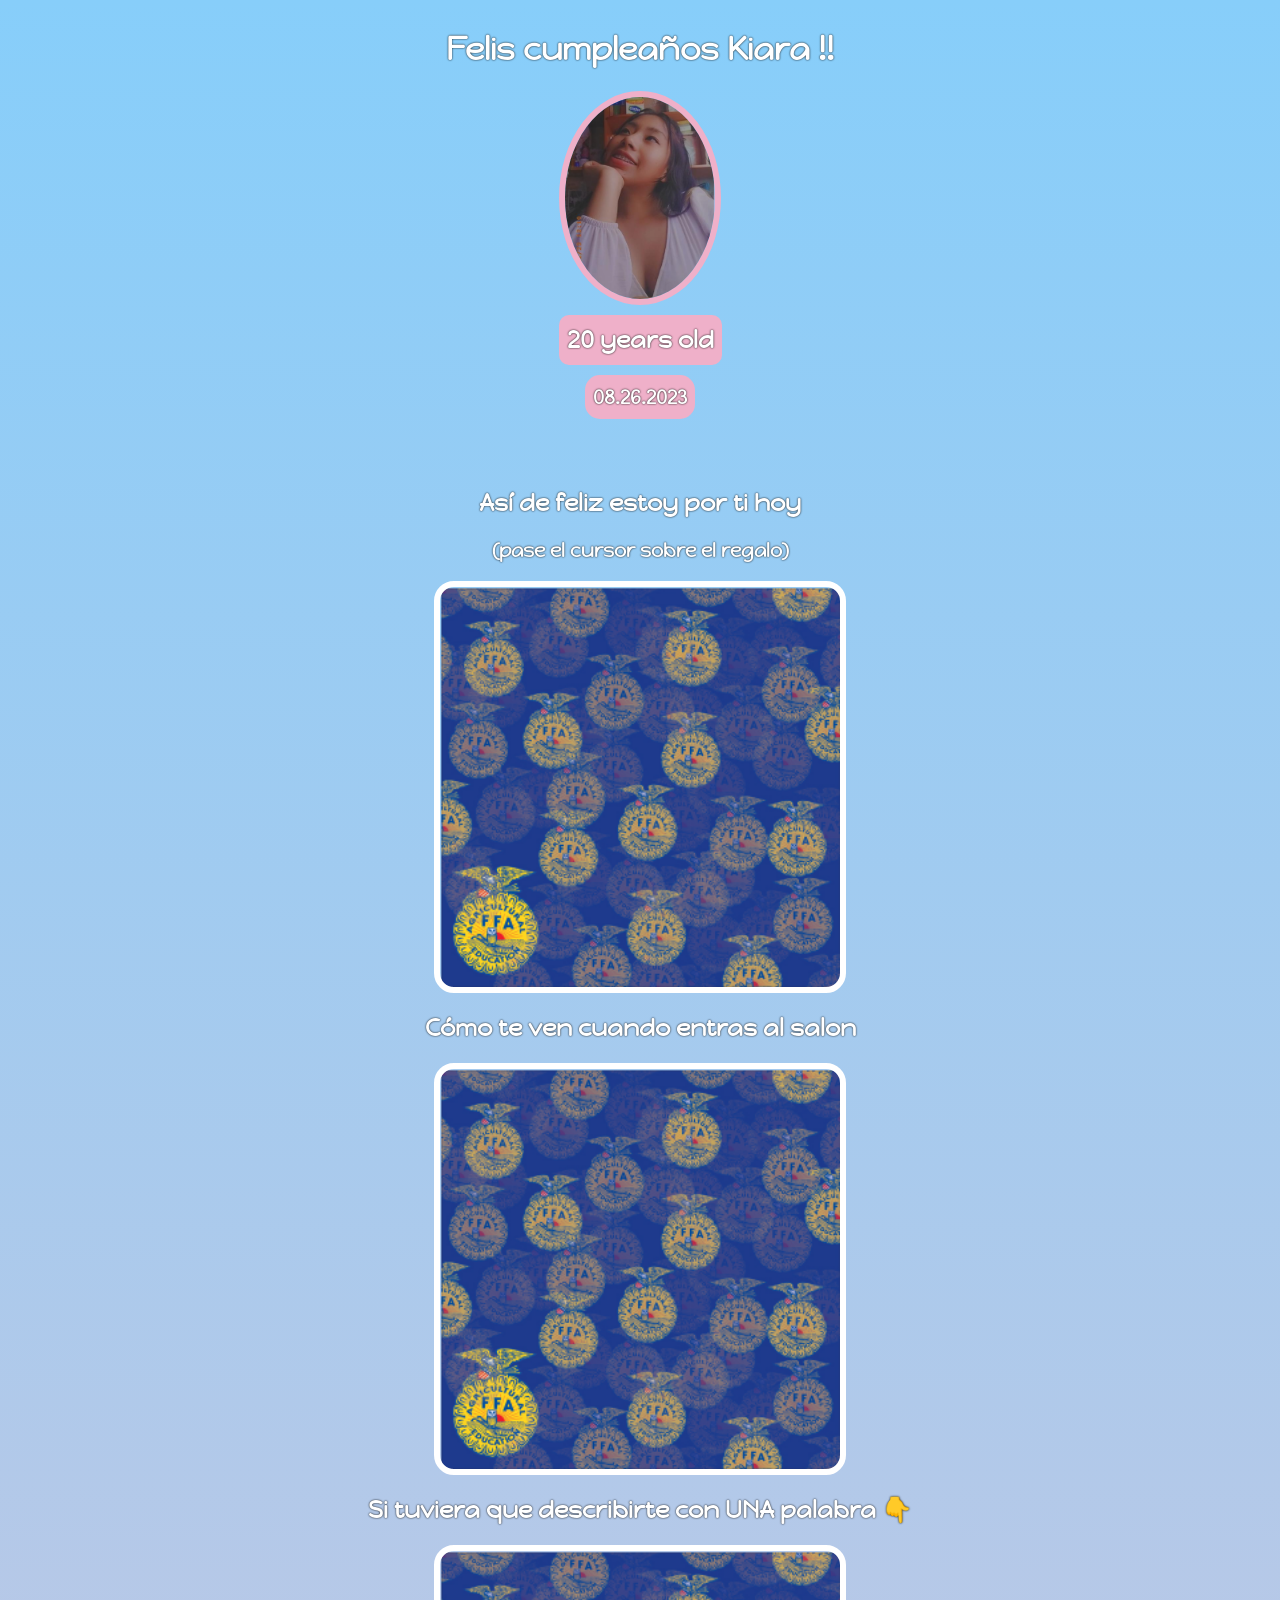
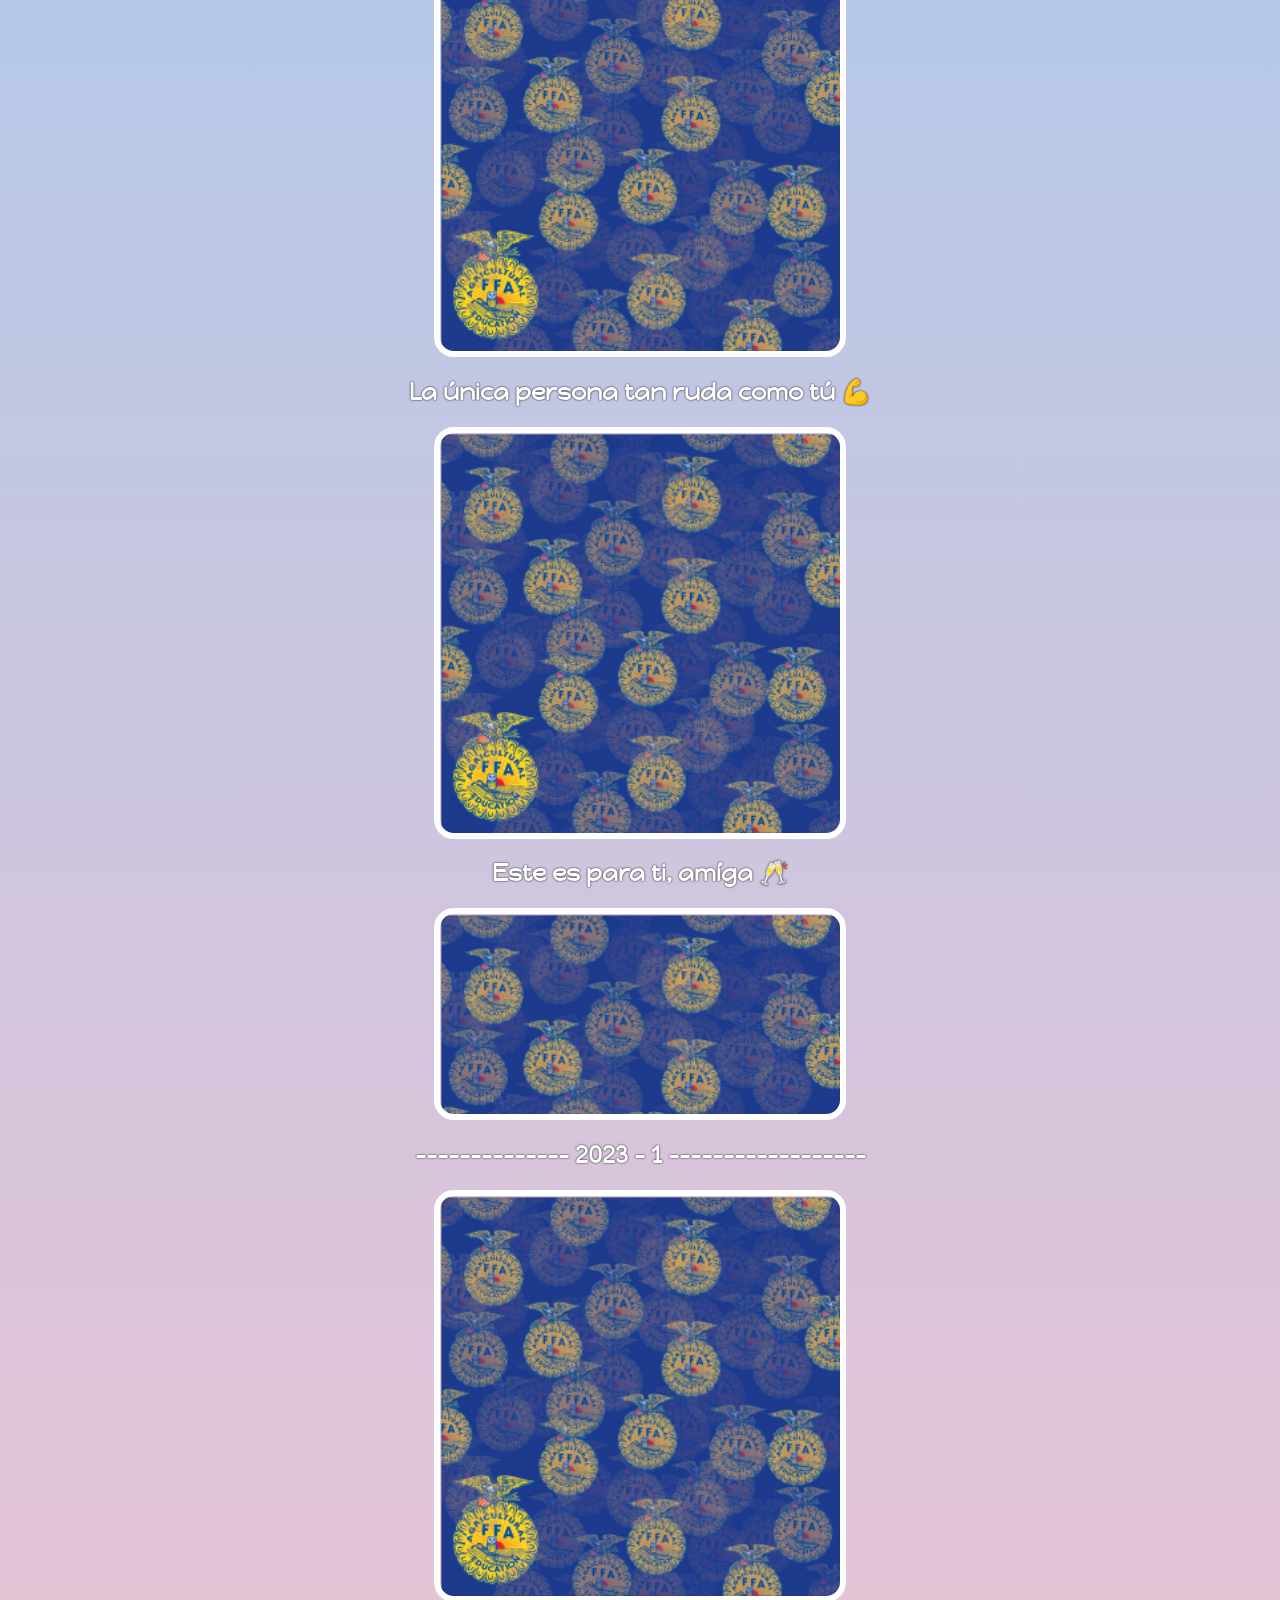
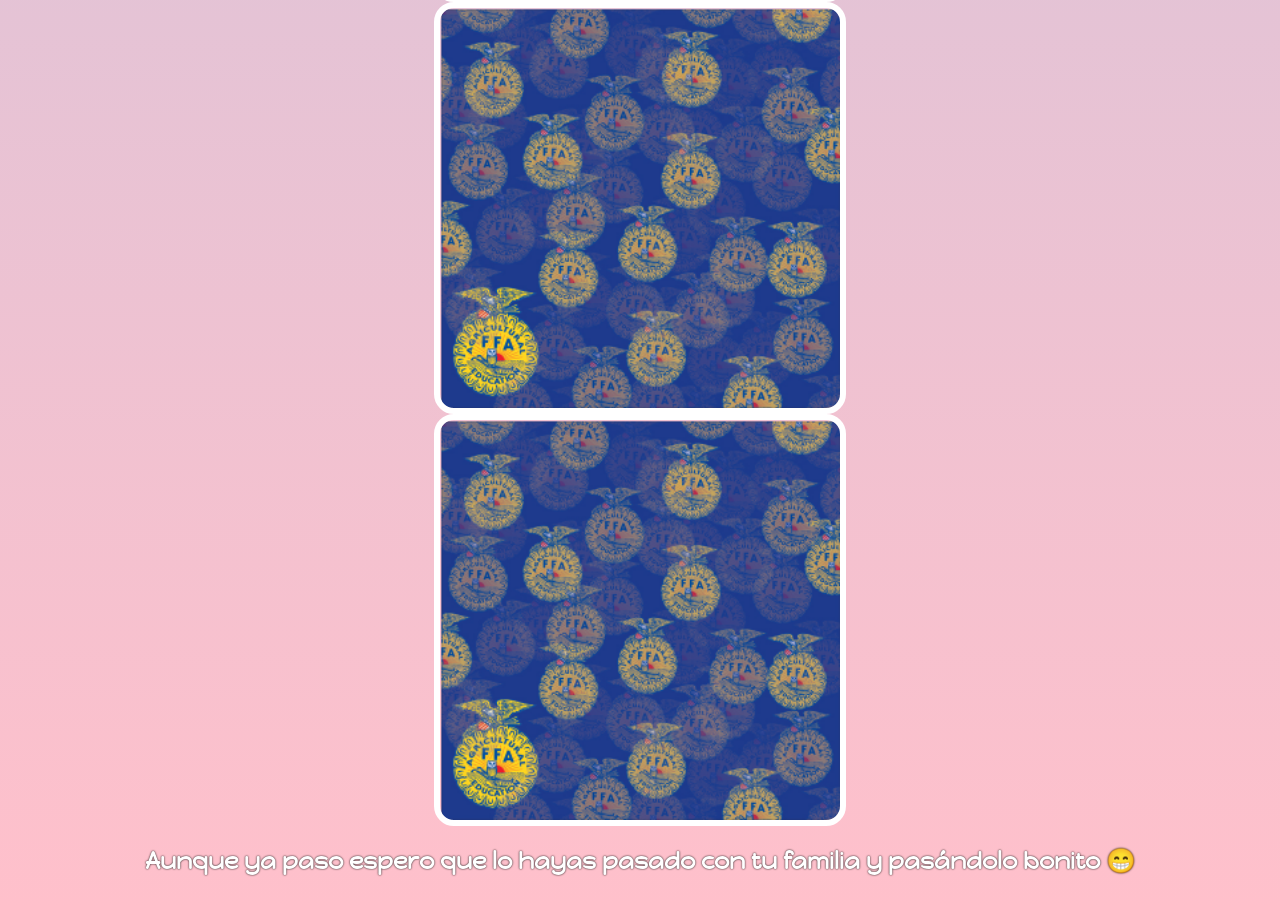
<file: index.html>
<html>
<!doctype html>
<html lang="en">
<head>
      <title>Birthday</title>
      <meta charset="utf-8">
      <link rel="stylesheet" href="CSS/style.css">
      <link rel="preconnect" href="https://fonts.googleapis.com">
      <link rel="preconnect" href="https://fonts.gstatic.com" crossorigin>
      <link href="https://fonts.googleapis.com/css2?family=Happy+Monkey&display=swap" rel="stylesheet">
</head>
   <body>
	  <div class="header">
      <h1>Felis cumpleaños Kiara !!</h1>
	    <img src="images/main.png" id="avater">
	    <h2 class="bday-age">20 years old</h2>
	     <h3 class="bday-date">08.26.2023</h3>
    </div>
        <div class="gift-section">
           <h2 class="gift-title">Así de feliz estoy por ti hoy</h2>
           <h3 class="gift-hint">(pase el cursor sobre el regalo)</h3>
           <div class="happy"></div>
        </div>    
        <div>
           <h2 class="gift-title">Cómo te ven cuando entras al salon</h2>
           <div class="diva"></div>
        </div>
        <div>
           <h2 class="gift-title">Si tuviera que describirte con UNA palabra 👇 </h2>
            <div class="genuis"></div>
        </div>
        <div>
           <h2 class="gift-title">La única persona tan ruda como tú 💪</h2>
           <div class="badass"></div>
           <div>
           <h2 class="gift-title">Este es para ti, amíga 🥂</h2>
           <div class="cheers"></div>
        </div>
        <div>
           <h2 class="gift-title">-------------- 2023 - 1 ------------------</h2>
           <div class="moments1"></div>
           <div class="moments2"></div>
           <div class="moments3"></div>
        </div>
        <div>
         <h2 class="gift-title"> Aunque ya paso espero que lo hayas pasado con tu familia y pasándolo bonito 😁</h2>
        </div>
       <div class="footer"> 
   </div>

   </body>
</html>
</file>
<file: CSS/style.css>
body{
	text-align: center;
	background: linear-gradient(lightskyblue,pink);
	color: #ffffff;
	font-family: 'Happy Monkey', cursive;
	
}

#avater{
	width: 150px;
	border-radius: 50%;
	border: 6px solid #EFB0C9; 
}

h1, h2, h3, p{
	text-shadow:0 0 2px black;
}

 .bday-age{
 	background: #EFB0C9;
 	border-radius: 10px;
 	padding: 10px 8px;
 	margin-bottom: 10px;
 	margin-top: 10px;
}


 .bday-date{
	background: #EFB0C9;
	border-radius: 15px;
 	padding: 10px 8px;
    margin-top: 0;
}   
	

.header{
	display: flex;
	flex-direction: column;
	align-items: center;

}


.gift-section{
	margin-top: 50px;
}

.gift-title {
    margin-bottom: 20px;
}

.gift-hint {
    margin-top: 0;
}

.happy:hover{
         background-image: url("../images/giphy.gif");
}       

.happy, .diva, .genuis, .badass, .cheers, .moments1, .moments2, .moments3{
	width: 400px;
	margin: 0 auto 0 auto;
	display: block;
	border-radius: 30px;
	background-image: url("../images/blue-cover.png");
	border-radius: 20px;
	height: 400px;
	border: 6px solid #ffffff;
	background-size: cover;
}

.diva:hover{
	background-image: url("../images/diva.gif");
}

.genuis:hover{
	background-image: url("../images/Gen.gif");
}

.badass:hover{
	background-image: url("../images/badass.gif");
}

.cheers:hover{
	background-image: url("../images/cheers.gif");
}

.moments1:hover{
	background-image: url("../images/moment\ 1.jpeg")
}

.moments2:hover{
	background-image: url("../images/moment\ 2.jpeg")
}

.moments3:hover{
	background-image: url("../images/moment\ 3.jpeg")
}

.cheers{
	height: 200px;
}

.footer{
	width: 400px;
	margin: 30px auto;
	font-style: italic;
	
}
a{
	color: white;
}
</file>
